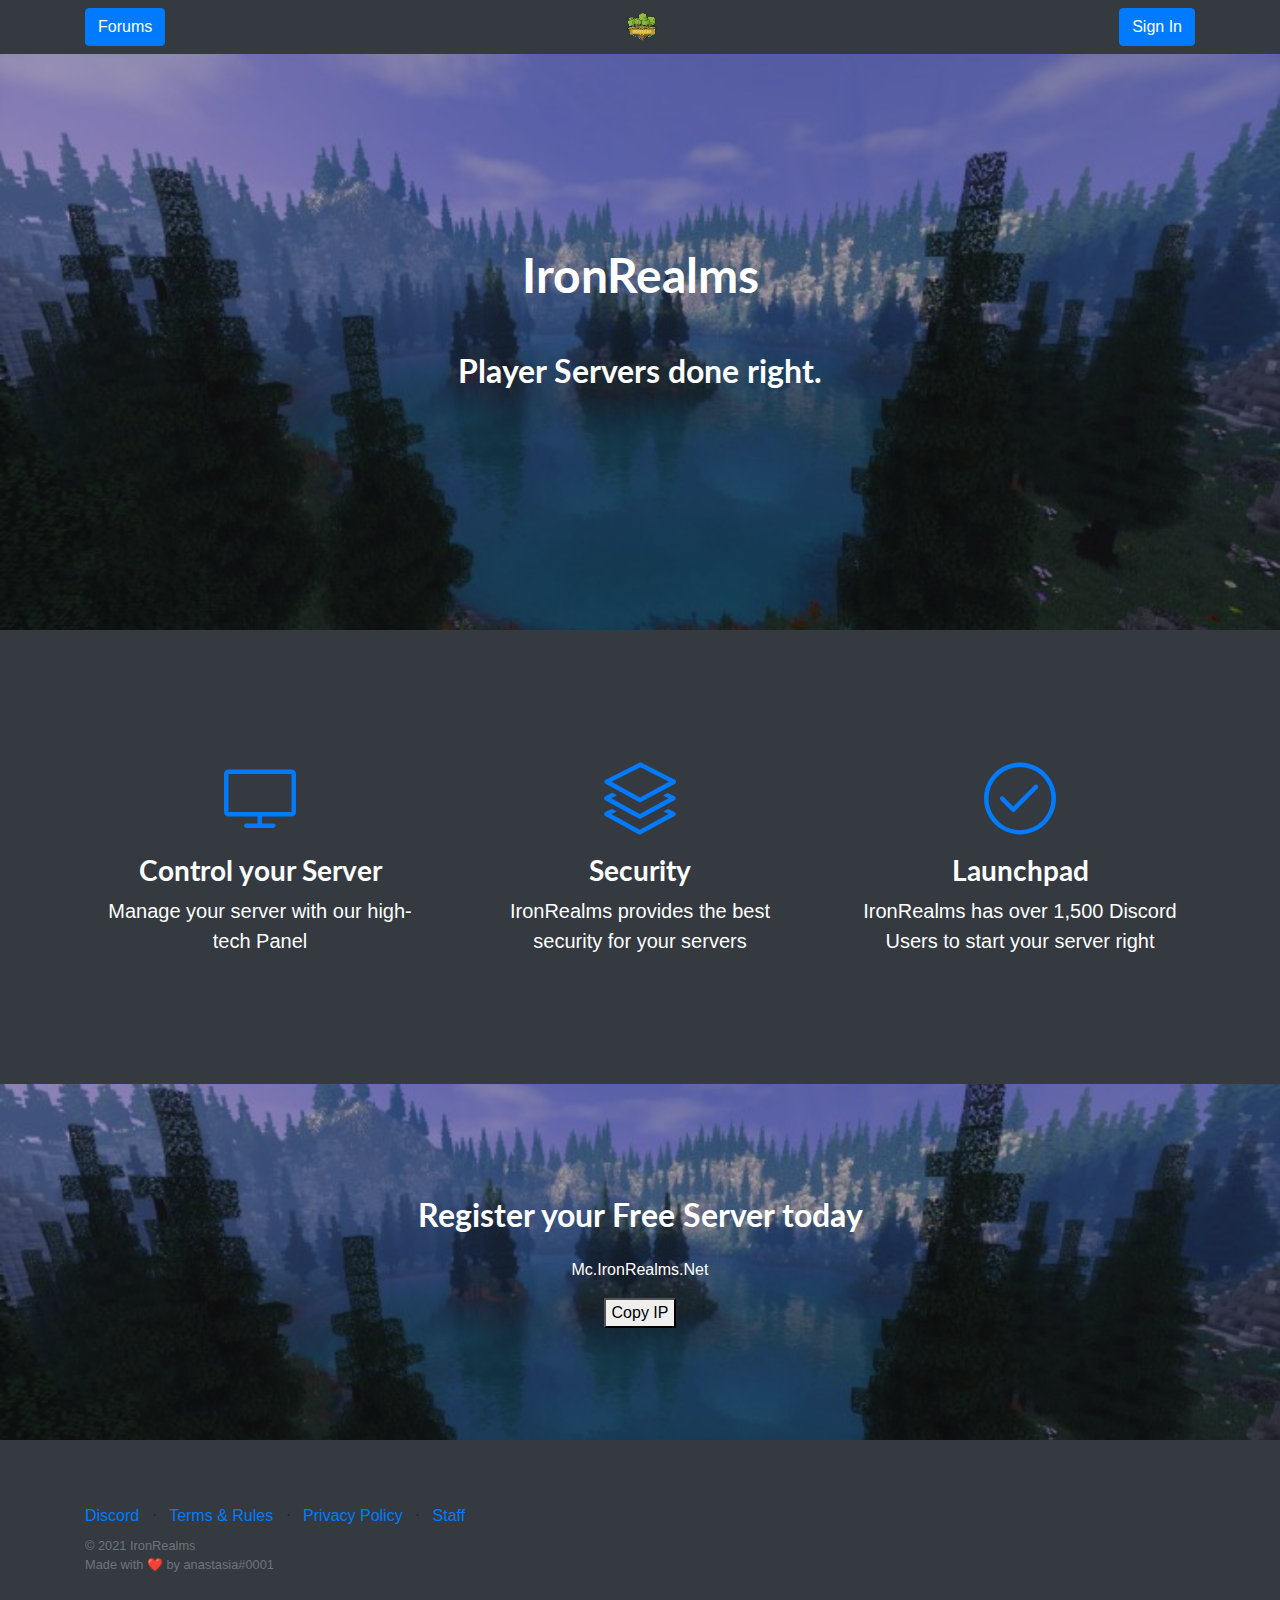
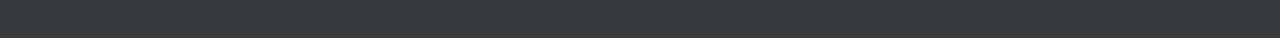
<file: index.html>
<!DOCTYPE html>
<html lang="en">

<head>

  <meta charset="utf-8">
  <meta name="viewport" content="width=device-width, initial-scale=1, shrink-to-fit=no">
  <meta name="description" content="Player Servers done right.">
  <meta name="author" content="">
  <link rel="icon" type="image/png" sizes="32x32" href="favicon-32x32.png">

  <title>IronRealms | Free Minecraft Hosting</title>

  <link href="vendor/bootstrap/css/bootstrap.min.css" rel="stylesheet">

  <!-- Custom fonts for this template -->
  <link href="vendor/fontawesome-free/css/all.min.css" rel="stylesheet">
  <link href="vendor/simple-line-icons/css/simple-line-icons.css" rel="stylesheet" type="text/css">
  <link href="https://fonts.googleapis.com/css?family=Lato:300,400,700,300italic,400italic,700italic" rel="stylesheet" type="text/css">
  <link href='https://fonts.googleapis.com/css?family=Oswald' rel='stylesheet' type='text/css'> 

  <!-- Custom styles for this template -->
  <link href="css/landing-page.min.css" rel="stylesheet">
  <script src="https://ajax.googleapis.com/ajax/libs/jquery/1.11.1/jquery.min.js"></script>

</head>

<body>

  <!-- Navigation -->
  <nav class="navbar navbar-light bg-dark static-top">
    <div class="container">
      <a class="btn btn-primary" href="https://ironrealms.net/forum/index.php">Forums</a> <a class"navbar-brand" href="#"><img id="logo" src="img/ironrealms (1).png"></a> <a class="btn btn-primary" href="#">Sign In</a> 
    </div>
  </nav>

  <!-- Masthead -->
  <header class="masthead text-white bg-dark text-center">
    <div class="overlay"></div>
    <div class="container">
      <div class="row">
        <div class="col-xl-9 mx-auto">
          <h1 class="mb-5">IronRealms</h1>
          <h2 class="mb-5">Player Servers done right.</h2>
        </div>
              </div>
            </div>
          </form>
        </div>
      </div>
    </div>
  </header>

  <!-- Icons Grid -->
  <section class="features-icons text-white bg-dark text-center">
    <div class="container">
      <div class="row">
        <div class="col-lg-4">
          <div class="features-icons-item mx-auto mb-5 mb-lg-0 mb-lg-3">
            <div class="features-icons-icon d-flex">
              <i class="icon-screen-desktop m-auto text-primary"></i>
            </div>
            <h3>Control your Server</h3>
            <p class="lead mb-0">Manage your server with our high-tech Panel</p>
          </div>
        </div>
        <div class="col-lg-4">
          <div class="features-icons-item mx-auto mb-5 mb-lg-0 mb-lg-3">
            <div class="features-icons-icon d-flex">
              <i class="icon-layers m-auto text-primary"></i>
            </div>
            <h3>Security</h3>
            <p class="lead mb-0">IronRealms provides the best security for your servers</p>
          </div>
        </div>
        <div class="col-lg-4">
          <div class="features-icons-item mx-auto mb-0 mb-lg-3">
            <div class="features-icons-icon d-flex">
              <i class="icon-check m-auto text-primary"></i>
            </div>
            <h3>Launchpad</h3>
            <p class="lead mb-0">IronRealms has over 1,500 Discord Users to start your server right</p>
          </div>
        </div>
      </div>
    </div>
  </section>

  
  </section>

  <!-- Call to Action -->
  <section class="call-to-action bg-dark text-white text-center">
    <div class="overlay"></div>
    <div class="container">
      <div class="row">
        <div class="col-xl-9 mx-auto">
          <h2 class="mb-4">Register your Free Server today</h2>
        </div>
            <div class="col-xl-9 mx-auto">
        <center>
          <link href='https://fonts.googleapis.com/css?family=Oswald' rel='stylesheet' type='text/css'> 
          <script src="https://ajax.googleapis.com/ajax/libs/jquery/1.11.1/jquery.min.js"></script>
            <center>
              <p id="p1">Mc.IronRealms.Net</p>
                <button onclick="copyToClipboard('#p1')">Copy IP</button>
              </div>
            </div>
          </form>
        </div>
      </div>
    </div>
  </section>

  <!-- Footer -->
  <footer class="footer bg-dark">
    <div class="container">
      <div class="row">
        <div class="col-lg-6 h-100 text-center text-lg-left my-auto">
          <ul class="list-inline mb-2">
            <li class="list-inline-item">
              <a href="https://discord.gg/yMeqyZtfD2">Discord</a>
            </li>
            <li class="list-inline-item">&sdot;</li>
            <li class="list-inline-item">
              <a href="https://ironrealms.net/forum/index.php?help/terms/">Terms & Rules</a>
            </li>
            <li class="list-inline-item">&sdot;</li>
            <li class="list-inline-item">
              <a href="https://ironrealms.net/forum/index.php?help/privacy-policy/">Privacy Policy</a>
            </li>
            </li>
            <li class="list-inline-item">&sdot;</li>
            <li class="list-inline-item">
              <a href="https://ironrealms.net/staff">Staff</a>
            </li>
          </ul>
          <p class="text-muted small text-white mb-4 mb-lg-0">&copy; 2021 IronRealms</p>
          <p class="text-muted small text-white mb-4 mb-lg-0">Made with ❤ by anastasia#0001</p>
        </div>
              </a>
            </li>
          </ul>
        </div>
      </div>
    </div>
  </footer>

  <script src="vendor/jquery/jquery.min.js"></script>
  <script src="vendor/bootstrap/js/bootstrap.bundle.min.js"></script>

</body>
</file>
<file: vendor/simple-line-icons/css/simple-line-icons.css>
@font-face {
  font-family: 'simple-line-icons';
  src: url('../fonts/Simple-Line-Icons.eot?v=2.4.0');
  src: url('../fonts/Simple-Line-Icons.eot?v=2.4.0#iefix') format('embedded-opentype'), url('../fonts/Simple-Line-Icons.woff2?v=2.4.0') format('woff2'), url('../fonts/Simple-Line-Icons.ttf?v=2.4.0') format('truetype'), url('../fonts/Simple-Line-Icons.woff?v=2.4.0') format('woff'), url('../fonts/Simple-Line-Icons.svg?v=2.4.0#simple-line-icons') format('svg');
  font-weight: normal;
  font-style: normal;
}
/*
 Use the following CSS code if you want to have a class per icon.
 Instead of a list of all class selectors, you can use the generic [class*="icon-"] selector, but it's slower:
*/
.icon-user,
.icon-people,
.icon-user-female,
.icon-user-follow,
.icon-user-following,
.icon-user-unfollow,
.icon-login,
.icon-logout,
.icon-emotsmile,
.icon-phone,
.icon-call-end,
.icon-call-in,
.icon-call-out,
.icon-map,
.icon-location-pin,
.icon-direction,
.icon-directions,
.icon-compass,
.icon-layers,
.icon-menu,
.icon-list,
.icon-options-vertical,
.icon-options,
.icon-arrow-down,
.icon-arrow-left,
.icon-arrow-right,
.icon-arrow-up,
.icon-arrow-up-circle,
.icon-arrow-left-circle,
.icon-arrow-right-circle,
.icon-arrow-down-circle,
.icon-check,
.icon-clock,
.icon-plus,
.icon-minus,
.icon-close,
.icon-event,
.icon-exclamation,
.icon-organization,
.icon-trophy,
.icon-screen-smartphone,
.icon-screen-desktop,
.icon-plane,
.icon-notebook,
.icon-mustache,
.icon-mouse,
.icon-magnet,
.icon-energy,
.icon-disc,
.icon-cursor,
.icon-cursor-move,
.icon-crop,
.icon-chemistry,
.icon-speedometer,
.icon-shield,
.icon-screen-tablet,
.icon-magic-wand,
.icon-hourglass,
.icon-graduation,
.icon-ghost,
.icon-game-controller,
.icon-fire,
.icon-eyeglass,
.icon-envelope-open,
.icon-envelope-letter,
.icon-bell,
.icon-badge,
.icon-anchor,
.icon-wallet,
.icon-vector,
.icon-speech,
.icon-puzzle,
.icon-printer,
.icon-present,
.icon-playlist,
.icon-pin,
.icon-picture,
.icon-handbag,
.icon-globe-alt,
.icon-globe,
.icon-folder-alt,
.icon-folder,
.icon-film,
.icon-feed,
.icon-drop,
.icon-drawer,
.icon-docs,
.icon-doc,
.icon-diamond,
.icon-cup,
.icon-calculator,
.icon-bubbles,
.icon-briefcase,
.icon-book-open,
.icon-basket-loaded,
.icon-basket,
.icon-bag,
.icon-action-undo,
.icon-action-redo,
.icon-wrench,
.icon-umbrella,
.icon-trash,
.icon-tag,
.icon-support,
.icon-frame,
.icon-size-fullscreen,
.icon-size-actual,
.icon-shuffle,
.icon-share-alt,
.icon-share,
.icon-rocket,
.icon-question,
.icon-pie-chart,
.icon-pencil,
.icon-note,
.icon-loop,
.icon-home,
.icon-grid,
.icon-graph,
.icon-microphone,
.icon-music-tone-alt,
.icon-music-tone,
.icon-earphones-alt,
.icon-earphones,
.icon-equalizer,
.icon-like,
.icon-dislike,
.icon-control-start,
.icon-control-rewind,
.icon-control-play,
.icon-control-pause,
.icon-control-forward,
.icon-control-end,
.icon-volume-1,
.icon-volume-2,
.icon-volume-off,
.icon-calendar,
.icon-bulb,
.icon-chart,
.icon-ban,
.icon-bubble,
.icon-camrecorder,
.icon-camera,
.icon-cloud-download,
.icon-cloud-upload,
.icon-envelope,
.icon-eye,
.icon-flag,
.icon-heart,
.icon-info,
.icon-key,
.icon-link,
.icon-lock,
.icon-lock-open,
.icon-magnifier,
.icon-magnifier-add,
.icon-magnifier-remove,
.icon-paper-clip,
.icon-paper-plane,
.icon-power,
.icon-refresh,
.icon-reload,
.icon-settings,
.icon-star,
.icon-symbol-female,
.icon-symbol-male,
.icon-target,
.icon-credit-card,
.icon-paypal,
.icon-social-tumblr,
.icon-social-twitter,
.icon-social-facebook,
.icon-social-instagram,
.icon-social-linkedin,
.icon-social-pinterest,
.icon-social-github,
.icon-social-google,
.icon-social-reddit,
.icon-social-skype,
.icon-social-dribbble,
.icon-social-behance,
.icon-social-foursqare,
.icon-social-soundcloud,
.icon-social-spotify,
.icon-social-stumbleupon,
.icon-social-youtube,
.icon-social-dropbox,
.icon-social-vkontakte,
.icon-social-steam {
  font-family: 'simple-line-icons';
  speak: none;
  font-style: normal;
  font-weight: normal;
  font-variant: normal;
  text-transform: none;
  line-height: 1;
  /* Better Font Rendering =========== */
  -webkit-font-smoothing: antialiased;
  -moz-osx-font-smoothing: grayscale;
}
.icon-user:before {
  content: "\e005";
}
.icon-people:before {
  content: "\e001";
}
.icon-user-female:before {
  content: "\e000";
}
.icon-user-follow:before {
  content: "\e002";
}
.icon-user-following:before {
  content: "\e003";
}
.icon-user-unfollow:before {
  content: "\e004";
}
.icon-login:before {
  content: "\e066";
}
.icon-logout:before {
  content: "\e065";
}
.icon-emotsmile:before {
  content: "\e021";
}
.icon-phone:before {
  content: "\e600";
}
.icon-call-end:before {
  content: "\e048";
}
.icon-call-in:before {
  content: "\e047";
}
.icon-call-out:before {
  content: "\e046";
}
.icon-map:before {
  content: "\e033";
}
.icon-location-pin:before {
  content: "\e096";
}
.icon-direction:before {
  content: "\e042";
}
.icon-directions:before {
  content: "\e041";
}
.icon-compass:before {
  content: "\e045";
}
.icon-layers:before {
  content: "\e034";
}
.icon-menu:before {
  content: "\e601";
}
.icon-list:before {
  content: "\e067";
}
.icon-options-vertical:before {
  content: "\e602";
}
.icon-options:before {
  content: "\e603";
}
.icon-arrow-down:before {
  content: "\e604";
}
.icon-arrow-left:before {
  content: "\e605";
}
.icon-arrow-right:before {
  content: "\e606";
}
.icon-arrow-up:before {
  content: "\e607";
}
.icon-arrow-up-circle:before {
  content: "\e078";
}
.icon-arrow-left-circle:before {
  content: "\e07a";
}
.icon-arrow-right-circle:before {
  content: "\e079";
}
.icon-arrow-down-circle:before {
  content: "\e07b";
}
.icon-check:before {
  content: "\e080";
}
.icon-clock:before {
  content: "\e081";
}
.icon-plus:before {
  content: "\e095";
}
.icon-minus:before {
  content: "\e615";
}
.icon-close:before {
  content: "\e082";
}
.icon-event:before {
  content: "\e619";
}
.icon-exclamation:before {
  content: "\e617";
}
.icon-organization:before {
  content: "\e616";
}
.icon-trophy:before {
  content: "\e006";
}
.icon-screen-smartphone:before {
  content: "\e010";
}
.icon-screen-desktop:before {
  content: "\e011";
}
.icon-plane:before {
  content: "\e012";
}
.icon-notebook:before {
  content: "\e013";
}
.icon-mustache:before {
  content: "\e014";
}
.icon-mouse:before {
  content: "\e015";
}
.icon-magnet:before {
  content: "\e016";
}
.icon-energy:before {
  content: "\e020";
}
.icon-disc:before {
  content: "\e022";
}
.icon-cursor:before {
  content: "\e06e";
}
.icon-cursor-move:before {
  content: "\e023";
}
.icon-crop:before {
  content: "\e024";
}
.icon-chemistry:before {
  content: "\e026";
}
.icon-speedometer:before {
  content: "\e007";
}
.icon-shield:before {
  content: "\e00e";
}
.icon-screen-tablet:before {
  content: "\e00f";
}
.icon-magic-wand:before {
  content: "\e017";
}
.icon-hourglass:before {
  content: "\e018";
}
.icon-graduation:before {
  content: "\e019";
}
.icon-ghost:before {
  content: "\e01a";
}
.icon-game-controller:before {
  content: "\e01b";
}
.icon-fire:before {
  content: "\e01c";
}
.icon-eyeglass:before {
  content: "\e01d";
}
.icon-envelope-open:before {
  content: "\e01e";
}
.icon-envelope-letter:before {
  content: "\e01f";
}
.icon-bell:before {
  content: "\e027";
}
.icon-badge:before {
  content: "\e028";
}
.icon-anchor:before {
  content: "\e029";
}
.icon-wallet:before {
  content: "\e02a";
}
.icon-vector:before {
  content: "\e02b";
}
.icon-speech:before {
  content: "\e02c";
}
.icon-puzzle:before {
  content: "\e02d";
}
.icon-printer:before {
  content: "\e02e";
}
.icon-present:before {
  content: "\e02f";
}
.icon-playlist:before {
  content: "\e030";
}
.icon-pin:before {
  content: "\e031";
}
.icon-picture:before {
  content: "\e032";
}
.icon-handbag:before {
  content: "\e035";
}
.icon-globe-alt:before {
  content: "\e036";
}
.icon-globe:before {
  content: "\e037";
}
.icon-folder-alt:before {
  content: "\e039";
}
.icon-folder:before {
  content: "\e089";
}
.icon-film:before {
  content: "\e03a";
}
.icon-feed:before {
  content: "\e03b";
}
.icon-drop:before {
  content: "\e03e";
}
.icon-drawer:before {
  content: "\e03f";
}
.icon-docs:before {
  content: "\e040";
}
.icon-doc:before {
  content: "\e085";
}
.icon-diamond:before {
  content: "\e043";
}
.icon-cup:before {
  content: "\e044";
}
.icon-calculator:before {
  content: "\e049";
}
.icon-bubbles:before {
  content: "\e04a";
}
.icon-briefcase:before {
  content: "\e04b";
}
.icon-book-open:before {
  content: "\e04c";
}
.icon-basket-loaded:before {
  content: "\e04d";
}
.icon-basket:before {
  content: "\e04e";
}
.icon-bag:before {
  content: "\e04f";
}
.icon-action-undo:before {
  content: "\e050";
}
.icon-action-redo:before {
  content: "\e051";
}
.icon-wrench:before {
  content: "\e052";
}
.icon-umbrella:before {
  content: "\e053";
}
.icon-trash:before {
  content: "\e054";
}
.icon-tag:before {
  content: "\e055";
}
.icon-support:before {
  content: "\e056";
}
.icon-frame:before {
  content: "\e038";
}
.icon-size-fullscreen:before {
  content: "\e057";
}
.icon-size-actual:before {
  content: "\e058";
}
.icon-shuffle:before {
  content: "\e059";
}
.icon-share-alt:before {
  content: "\e05a";
}
.icon-share:before {
  content: "\e05b";
}
.icon-rocket:before {
  content: "\e05c";
}
.icon-question:before {
  content: "\e05d";
}
.icon-pie-chart:before {
  content: "\e05e";
}
.icon-pencil:before {
  content: "\e05f";
}
.icon-note:before {
  content: "\e060";
}
.icon-loop:before {
  content: "\e064";
}
.icon-home:before {
  content: "\e069";
}
.icon-grid:before {
  content: "\e06a";
}
.icon-graph:before {
  content: "\e06b";
}
.icon-microphone:before {
  content: "\e063";
}
.icon-music-tone-alt:before {
  content: "\e061";
}
.icon-music-tone:before {
  content: "\e062";
}
.icon-earphones-alt:before {
  content: "\e03c";
}
.icon-earphones:before {
  content: "\e03d";
}
.icon-equalizer:before {
  content: "\e06c";
}
.icon-like:before {
  content: "\e068";
}
.icon-dislike:before {
  content: "\e06d";
}
.icon-control-start:before {
  content: "\e06f";
}
.icon-control-rewind:before {
  content: "\e070";
}
.icon-control-play:before {
  content: "\e071";
}
.icon-control-pause:before {
  content: "\e072";
}
.icon-control-forward:before {
  content: "\e073";
}
.icon-control-end:before {
  content: "\e074";
}
.icon-volume-1:before {
  content: "\e09f";
}
.icon-volume-2:before {
  content: "\e0a0";
}
.icon-volume-off:before {
  content: "\e0a1";
}
.icon-calendar:before {
  content: "\e075";
}
.icon-bulb:before {
  content: "\e076";
}
.icon-chart:before {
  content: "\e077";
}
.icon-ban:before {
  content: "\e07c";
}
.icon-bubble:before {
  content: "\e07d";
}
.icon-camrecorder:before {
  content: "\e07e";
}
.icon-camera:before {
  content: "\e07f";
}
.icon-cloud-download:before {
  content: "\e083";
}
.icon-cloud-upload:before {
  content: "\e084";
}
.icon-envelope:before {
  content: "\e086";
}
.icon-eye:before {
  content: "\e087";
}
.icon-flag:before {
  content: "\e088";
}
.icon-heart:before {
  content: "\e08a";
}
.icon-info:before {
  content: "\e08b";
}
.icon-key:before {
  content: "\e08c";
}
.icon-link:before {
  content: "\e08d";
}
.icon-lock:before {
  content: "\e08e";
}
.icon-lock-open:before {
  content: "\e08f";
}
.icon-magnifier:before {
  content: "\e090";
}
.icon-magnifier-add:before {
  content: "\e091";
}
.icon-magnifier-remove:before {
  content: "\e092";
}
.icon-paper-clip:before {
  content: "\e093";
}
.icon-paper-plane:before {
  content: "\e094";
}
.icon-power:before {
  content: "\e097";
}
.icon-refresh:before {
  content: "\e098";
}
.icon-reload:before {
  content: "\e099";
}
.icon-settings:before {
  content: "\e09a";
}
.icon-star:before {
  content: "\e09b";
}
.icon-symbol-female:before {
  content: "\e09c";
}
.icon-symbol-male:before {
  content: "\e09d";
}
.icon-target:before {
  content: "\e09e";
}
.icon-credit-card:before {
  content: "\e025";
}
.icon-paypal:before {
  content: "\e608";
}
.icon-social-tumblr:before {
  content: "\e00a";
}
.icon-social-twitter:before {
  content: "\e009";
}
.icon-social-facebook:before {
  content: "\e00b";
}
.icon-social-instagram:before {
  content: "\e609";
}
.icon-social-linkedin:before {
  content: "\e60a";
}
.icon-social-pinterest:before {
  content: "\e60b";
}
.icon-social-github:before {
  content: "\e60c";
}
.icon-social-google:before {
  content: "\e60d";
}
.icon-social-reddit:before {
  content: "\e60e";
}
.icon-social-skype:before {
  content: "\e60f";
}
.icon-social-dribbble:before {
  content: "\e00d";
}
.icon-social-behance:before {
  content: "\e610";
}
.icon-social-foursqare:before {
  content: "\e611";
}
.icon-social-soundcloud:before {
  content: "\e612";
}
.icon-social-spotify:before {
  content: "\e613";
}
.icon-social-stumbleupon:before {
  content: "\e614";
}
.icon-social-youtube:before {
  content: "\e008";
}
.icon-social-dropbox:before {
  content: "\e00c";
}
.icon-social-vkontakte:before {
  content: "\e618";
}
.icon-social-steam:before {
  content: "\e620";
}
</file>
<file: css/landing-page.min.css>
*/body{font-family:Lato,'Helvetica Neue',Helvetica,Arial,sans-serif}h1,h2,h3,h4,h5,h6{font-family:Lato,'Helvetica Neue',Helvetica,Arial,sans-serif;font-weight:700}header.masthead{position:relative;background-color:#343a40;background:url(../img/bg-masthead.jpg) no-repeat center center;background-size:cover;padding-top:8rem;padding-bottom:8rem}header.masthead .overlay{position:absolute;background-color:#212529;height:100%;width:100%;top:0;left:0;opacity:.3}header.masthead h1{font-size:2rem}@media (min-width:768px){header.masthead{padding-top:12rem;padding-bottom:12rem}header.masthead h1{font-size:3rem}}.showcase .showcase-text{padding:3rem}.showcase .showcase-img{min-height:30rem;background-size:cover}@media (min-width:768px){.showcase .showcase-text{padding:7rem}}.features-icons{padding-top:7rem;padding-bottom:7rem}.features-icons .features-icons-item{max-width:20rem}.features-icons .features-icons-item .features-icons-icon{height:7rem}.features-icons .features-icons-item .features-icons-icon i{font-size:4.5rem}.features-icons .features-icons-item:hover .features-icons-icon i{font-size:5rem}.testimonials{padding-top:7rem;padding-bottom:7rem}.testimonials .testimonial-item{max-width:18rem}.testimonials .testimonial-item img{max-width:12rem;box-shadow:0 5px 5px 0 #adb5bd}.call-to-action{position:relative;background-color:#343a40;background:url(../img/bg-masthead.jpg) no-repeat center center;background-size:cover;padding-top:7rem;padding-bottom:7rem}.call-to-action .overlay{position:absolute;background-color:#212529;height:100%;width:100%;top:0;left:0;opacity:.3}footer.footer{padding-top:4rem;padding-bottom:4rem}
</file>
